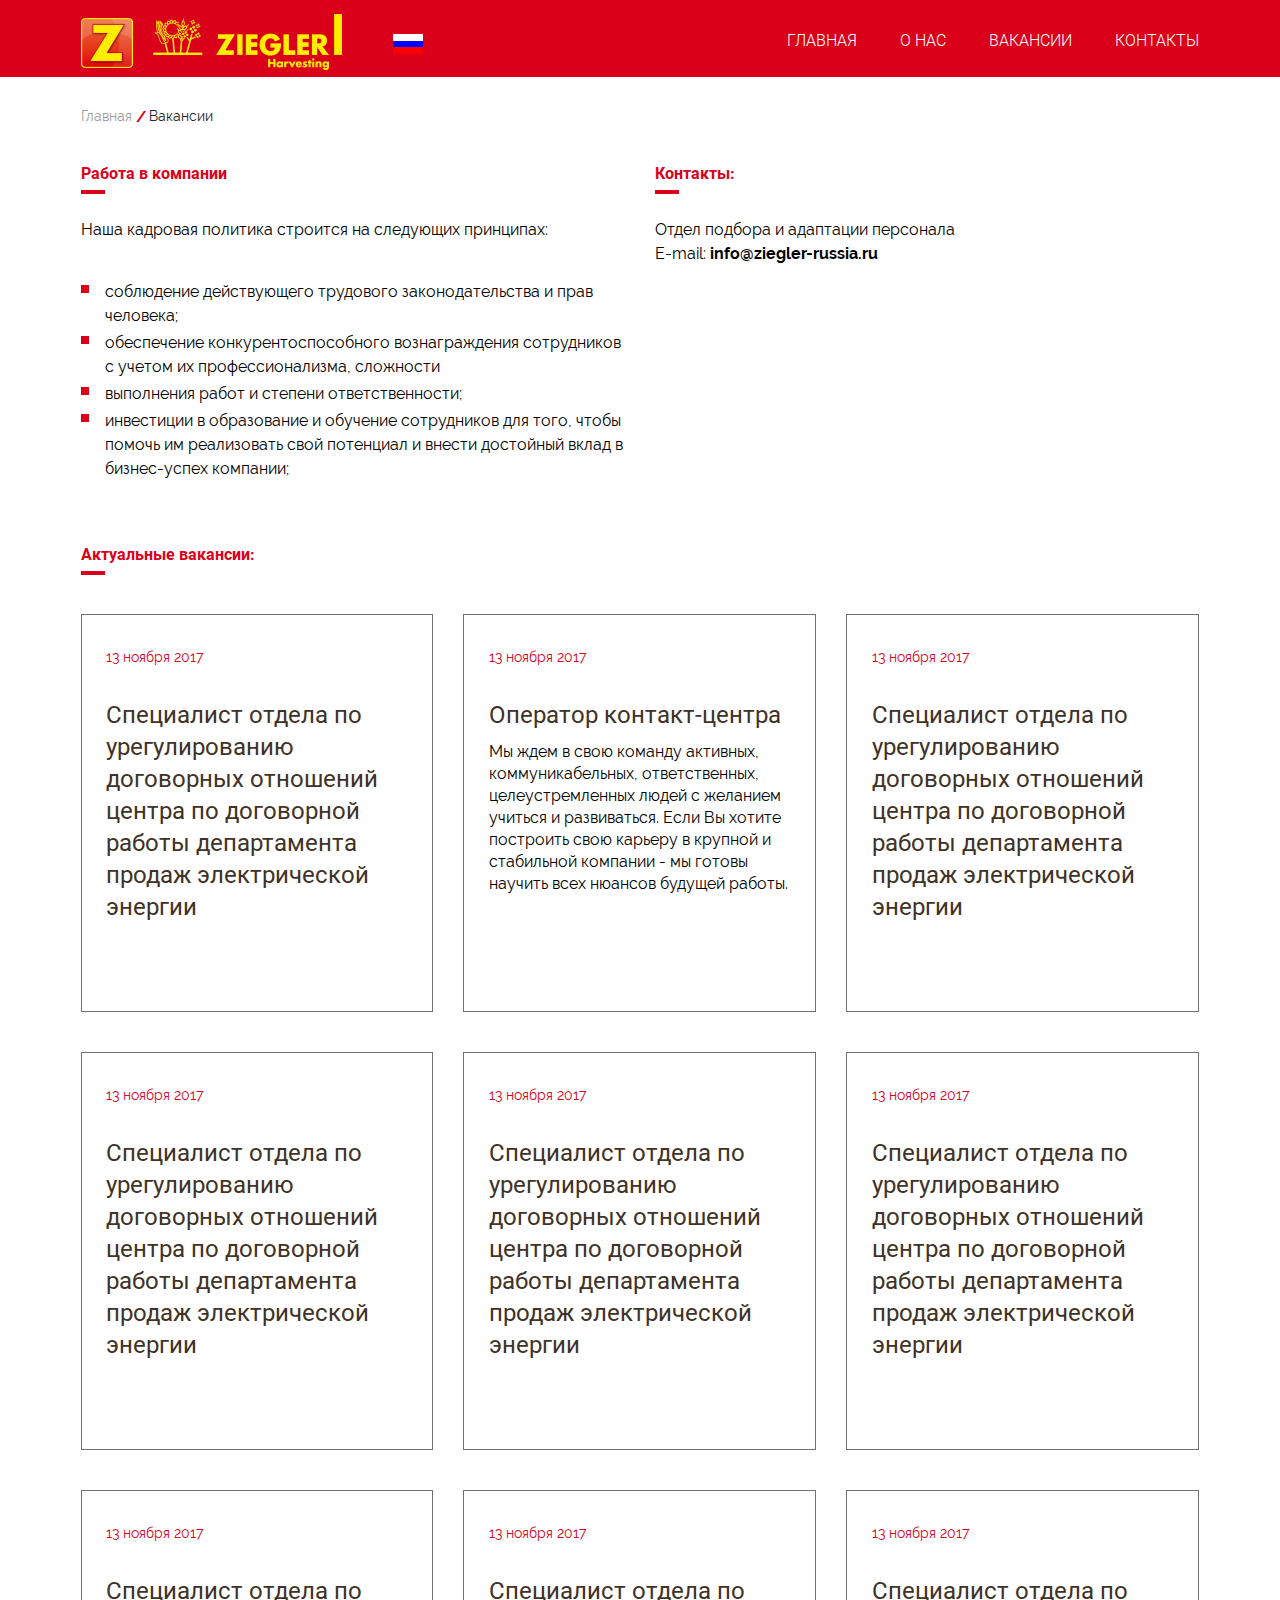
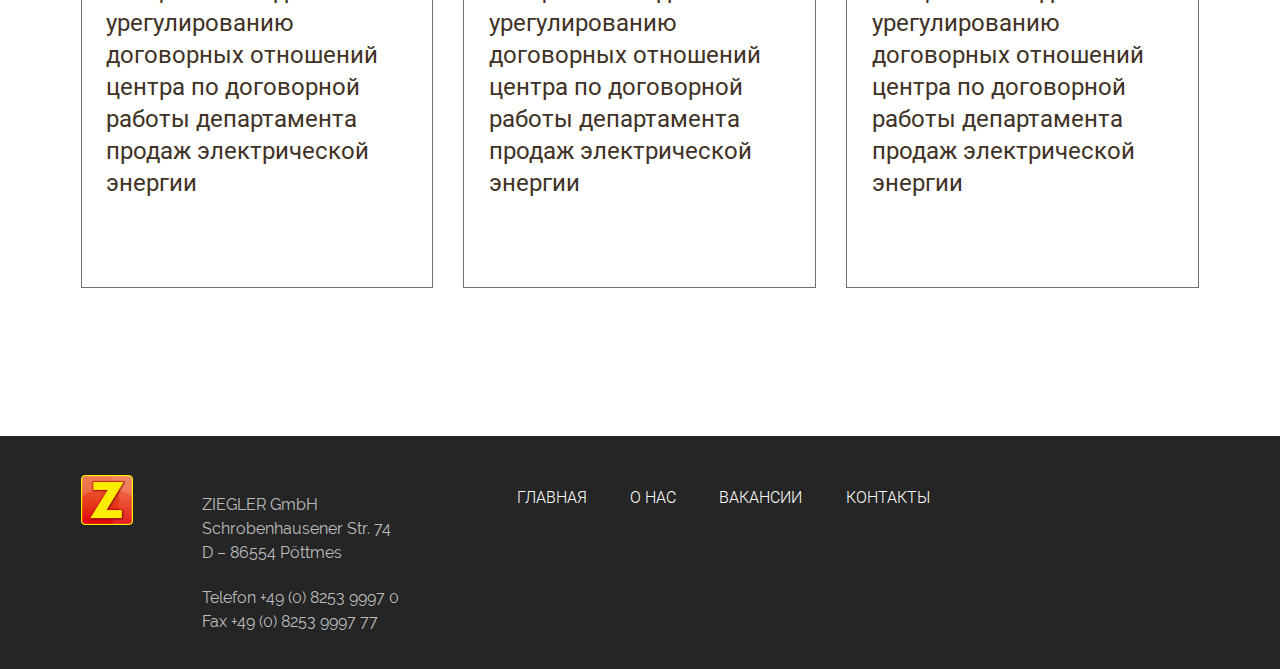
<file: vacancies.html>
<!DOCTYPE html>

<html lang="ru">

<head>

	<meta charset="utf-8">
	<meta http-equiv="X-UA-Compatible" content="IE=edge" >
	<meta name="viewport" content="width=device-width, initial-scale=1.0">
	<meta name="description" content="">
	<link rel="stylesheet" type="text/css" href="style.css">
	<link rel="stylesheet" type="text/css" href="responsive.css">
	<link rel="stylesheet" type="text/css" href="slick/slick.css">
	<link rel="stylesheet" type="text/css" href="vendors/css/jquery.mCustomScrollbar.css">
	<script type="text/javascript" src="vendors/js/jquery.js"></script>
	<script type="text/javascript" src="slick/slick.js"></script>
	<script type="text/javascript" src="vendors/js/jquery.mCustomScrollbar.concat.min.js"></script>
	<script type="text/javascript" src="vendors/js/smoothscroll.js"></script>
	<link rel="icon" type="image/png" href="favicon/favicon.ico" sizes="16x16">
	<script>document.write('<script src="http://' + (location.host || 'localhost').split(':')[0] + ':35729/livereload.js?snipver=1"></' + 'script>')</script>

</head>

<body>

	<div class="wrapper">

	<!-- Header -->
		
	<header>

		<div class="header-site">
			<div class="row clearfix">
				<div class="col col-1 left">
					<a href="#" class="logo_wrapp">
						<img class="logo" src="img/logo.png" alt="" />
						<img class="logo-big" src="img/logo_big.png" alt="" />
					</a>
					<div class="inner-col flags_wrapp">
						<i class="rus-flag"></i>
					</div>
				</div>
				<div class="col col-2 right">
					<div class="main-nav_wrapp">
						<ul class="main-nav">
							<li><a href="#">Главная</a></li>
							<li><a href="#">О нас</a></li>
							<li><a href="#">Вакансии</a></li>
							<li><a href="#">Контакты</a></li>
						</ul>
					</div>
				</div>
			</div>
		</div>
								
	</header>

	<!-- /Header -->

		<!-- Content -->
			<div class="content">

				<!-- Section 1 - Vacansies-->
					<section>
						<div class="row">

							<div class="breadcrums_wrapp">
								<ul class="breadcrums-list">
									<li><a href="#">Главная</a></li>
									<li><a href="#">Вакансии</a></li>				 
								</ul>
							</div>

							<div class="two-cols-templ clearfix">
								<div class="col left">
									<h3 class="red-h">Работа в компании</h3>
									<p>Наша кадровая политика строится на следующих принципах:</p>
									<ol>
										<li>соблюдение действующего трудового законодательства и 
										прав человека;</li>
										<li>обеспечение конкурентоспособного вознаграждения 
										сотрудников с учетом их профессионализма, сложности</li>
										<li>выполнения работ и степени ответственности;</li>
										<li>инвестиции в образование и обучение сотрудников для 
										того, чтобы помочь им реализовать свой потенциал и 
										внести достойный вклад в бизнес-успех компании;</li>
									</ol>
								</div>
								<div class="col right">
									<h3 class="red-h">Контакты:</h3>
									<p>Отдел подбора и адаптации персонала<br />
									E-mail:  <a href="mailto:info@ziegler-russia.ru">info@ziegler-russia.ru</a></p>
								</div>
							</div>

						</div>
					</section>
				<!-- /Section 1 - Vacansies -->

				<!-- Section 1 - Vacansies-->
					<section>
						<div class="row">

							<h3 class="red-h">Актуальные вакансии:</h3>

							<div class="thumbnails_wrapp offset-ziro">
								<div class="thumbnails_3 offset-ziro set_height">

									<div class="thumb-3 thumb">
										<div class="inner">
											<p class="date">13 ноября 2017</p>
											<div class="desc">
												<p>Специалист отдела по урегулированию договорных отношений центра по договорной работы департамента продаж электрической энергии</p>
											</div>
										</div>
									</div>

									<div class="thumb-3 thumb">
										<div class="inner">
											<p class="date">13 ноября 2017</p>
											<div class="desc">
												<p>Оператор контакт-центра</p>
												<p class="small">Мы ждем в свою команду активных, коммуникабельных, ответственных, целеустремленных людей с желанием учиться и развиваться. Если Вы хотите построить свою карьеру в крупной и стабильной компании - мы готовы научить всех нюансов будущей работы.</p>
											</div>
										</div>
									</div>

									<div class="thumb-3 thumb">
										<div class="inner">
											<p class="date">13 ноября 2017</p>
											<div class="desc">
												<p>Специалист отдела по урегулированию договорных отношений центра по договорной работы департамента продаж электрической энергии</p>
											</div>
										</div>
									</div>

									<div class="thumb-3 thumb">
										<div class="inner">
											<p class="date">13 ноября 2017</p>
											<div class="desc">
												<p>Специалист отдела по урегулированию договорных отношений центра по договорной работы департамента продаж электрической энергии</p>
											</div>
										</div>
									</div>

									<div class="thumb-3 thumb">
										<div class="inner">
											<p class="date">13 ноября 2017</p>
											<div class="desc">
												<p>Специалист отдела по урегулированию договорных отношений центра по договорной работы департамента продаж электрической энергии</p>
											</div>
										</div>
									</div>

									<div class="thumb-3 thumb">
										<div class="inner">
											<p class="date">13 ноября 2017</p>
											<div class="desc">
												<p>Специалист отдела по урегулированию договорных отношений центра по договорной работы департамента продаж электрической энергии</p>
											</div>
										</div>
									</div>

									<div class="thumb-3 thumb">
										<div class="inner">
											<p class="date">13 ноября 2017</p>
											<div class="desc">
												<p>Специалист отдела по урегулированию договорных отношений центра по договорной работы департамента продаж электрической энергии</p>
											</div>
										</div>
									</div>

									<div class="thumb-3 thumb">
										<div class="inner">
											<p class="date">13 ноября 2017</p>
											<div class="desc">
												<p>Специалист отдела по урегулированию договорных отношений центра по договорной работы департамента продаж электрической энергии</p>
											</div>
										</div>
									</div>

									<div class="thumb-3 thumb">
										<div class="inner">
											<p class="date">13 ноября 2017</p>
											<div class="desc">
												<p>Специалист отдела по урегулированию договорных отношений центра по договорной работы департамента продаж электрической энергии</p>
											</div>
										</div>
									</div>

								</div>
							</div>

						</div>
					</section>
				<!-- /Section 1 - Vacansies -->

			</div>
		<!-- /Content -->

		<!-- Footer -->

		<footer>

			<div class="footer">
				<div class="row clearfix">
					<div class="col col-1 left">
						<div class="col-1-1">
							<a class="logo_2" href="#">
								<img src="img/logo.png" alt="" />
							</a>
						</div>
						<div class="col-1-2">
							<p>ZIEGLER GmbH</p>
							<p>Schrobenhausener Str. 74</p>
							<p>D – 86554 Pöttmes</p>
							<br />
							<p>Telefon <a href="tel:+490825399970">+49 (0) 8253 9997 0</a></p>
							<p>Fax <a href="tel:+4908253999777">+49 (0) 8253 9997 77</a></p>
						</div>
					</div>
					<div class="col col-2 right">
						<div class="main-nav_wrapp">
							<ul class="main-nav">
								<li><a href="#">Главная</a></li>
								<li><a href="#">О нас</a></li>
								<li><a href="#">Вакансии</a></li>
								<li><a href="#">Контакты</a></li>
							</ul>
						</div>
					</div>
				</div>
			</div>

		</footer>

		<!-- /Footer -->

		<script src="js/scripts.js"></script>
		<script src="js/additional_scripts.js"></script>
	
	</div>

</body>
</html>
</file>
<file: style.css>
@charset "utf-8";

/*------------------*/
/*-- Fonts --*/
/*------------------*/

@font-face {
    font-family: "Roboto";
    src: url("fonts/Roboto-Bold.eot");
    src: url("fonts/Roboto-Bold.eot?#iefix") format("embedded-opentype"),
        url("fonts/Roboto-Bold.woff2") format("woff2"),
        url("fonts/Roboto-Bold.woff") format("woff"),
        url("fonts/Roboto-Bold.ttf") format("truetype"),
        url("fonts/Roboto-Bold.svg#Roboto-Bold") format("svg");
    font-weight: bold;
    font-style: normal;
}

@font-face {
    font-family: "Roboto";
    src: url("fonts/Roboto-Regular.eot");
    src: url("fonts/Roboto-Regular.eot?#iefix") format("embedded-opentype"),
        url("fonts/Roboto-Regular.woff2") format("woff2"),
        url("fonts/Roboto-Regular.woff") format("woff"),
        url("fonts/Roboto-Regular.ttf") format("truetype"),
        url("fonts/Roboto-Regular.svg#Roboto-Regular") format("svg");
    font-weight: normal;
    font-style: normal;
}

@font-face {
    font-family: "Roboto";
    src: url("fonts/Roboto-Medium.eot");
    src: url("fonts/Roboto-Medium.eot?#iefix") format("embedded-opentype"),
        url("fonts/Roboto-Medium.woff2") format("woff2"),
        url("fonts/Roboto-Medium.woff") format("woff"),
        url("fonts/Roboto-Medium.ttf") format("truetype"),
        url("fonts/Roboto-Medium.svg#Roboto-Medium") format("svg");
    font-weight: 500;
    font-style: normal;
}

@font-face {
    font-family: "Roboto";
    src: url("fonts/Roboto-Light.eot");
    src: url("fonts/Roboto-Light.eot?#iefix") format("embedded-opentype"),
        url("fonts/Roboto-Light.woff2") format("woff2"),
        url("fonts/Roboto-Light.woff") format("woff"),
        url("fonts/Roboto-Light.ttf") format("truetype"),
        url("fonts/Roboto-Light.svg#Roboto-Light") format("svg");
    font-weight: 300;
    font-style: normal;
}

@font-face {
    font-family: "Raleway";
    src: url("fonts/Raleway-Regular.eot");
    src: url("fonts/Raleway-Regular.eot?#iefix") format("embedded-opentype"),
        url("fonts/Raleway-Regular.woff2") format("woff2"),
        url("fonts/Raleway-Regular.woff") format("woff"),
        url("fonts/Raleway-Regular.ttf") format("truetype"),
        url("fonts/Raleway-Regular.svg#fonts/Raleway-Regular") format("svg");
    font-weight: normal;
    font-style: normal;
}

@font-face {
    font-family: "Raleway";
    src: url("fonts/Raleway-Bold.eot");
    src: url("fonts/Raleway-Bold.eot?#iefix") format("embedded-opentype"),
        url("fonts/Raleway-Bold.woff2") format("woff2"),
        url("fonts/Raleway-Bold.woff") format("woff"),
        url("fonts/Raleway-Bold.ttf") format("truetype"),
        url("fonts/Raleway-Bold.svg#fonts/Raleway-Bold") format("svg");
    font-weight: bold;
    font-style: normal;
}

/*-------------------------------------------*/
/* BASIC SETUP */
/*-------------------------------------------*/

* {
    margin: 0;
    padding: 0;
    -webkit-box-sizing: border-box;
    -moz-box-sizing: border-box;
    box-sizing: border-box;
}

html {
    color: #000000;
    font-size: 13px;
    line-height: 21px;
}

html,
body {
    min-height: 100%;
    min-width: 100%;
}

body {
    background: #ffffff;
}

.wrapper {
    width: 100%;
    position: relative;
    min-height: 100vh;
    display: -webkit-box;
    display: -moz-box;
    display: -ms-flexbox;
    display: -webkit-flex;
    display: flex;
    flex-direction: column;
    -webkit-flex-direction: column;
    -ms-flex-direction: column;
    justify-content: flex-start;
    -webkit-justify-content: flex-start;
    -ms-flex-pack: start;
}

header {
    order: 1;
    -webkit-order: 1;
}

.content {
    order: 2;
    -webkit-order: 2;
    flex-grow: 1;
    -webkit-flex-grow: 1;
}

footer {
    order: 3;
    -webkit-order: 3;
    position: relative;
    z-index: 5;
}

.clearfix:after {
    content: ""; 
    display: block; 
    height: 0; 
    clear: both; 
    visibility: hidden;
}

.clearfix {display: inline-block;}

* html .clearfix {height: 1%;}
.clearfix {display: block;}

* html .clearfix             { zoom: 1; }
*:first-child+html .clearfix { zoom: 1; }



::-webkit-input-placeholder {color:#555555;}
::-moz-placeholder          {color:#555555;}
:-moz-placeholder           {color:#555555;}
:-ms-input-placeholder      {color:#555555;}

input,
textarea,
button,
select,
a,
img {
    outline: none;
}

select {
    -webkit-appearance: none;
    appearance: none;
    -moz-appearance;
    text-indent: 0.01px;
    text-overflow: "";
}

*::-ms-expand { display: none; }

input::-webkit-outer-spin-button,
input::-webkit-inner-spin-button {
    -webkit-appearance: none;
}

input[type="number"] {
    -moz-appearance: textfield;
}

input {
    -webkit-appearance: none;
    -moz-appearance
}

button {
    -webkit-appearance: none;
    -moz-appearance
}

textarea {
    resize: none;
    overflow: auto;
    -webkit-appearance: none;
    -moz-appearance;
}

input::-webkit-input-placeholder       {opacity: 1; transition: opacity .3s ease;}
input::-moz-placeholder                {opacity: 1; transition: opacity .3s ease;}
input:-moz-placeholder                 {opacity: 1; transition: opacity .3s ease;}
input:-ms-input-placeholder            {opacity: 1; transition: opacity .3s ease;}
input:focus::-webkit-input-placeholder {opacity: 0; transition: opacity .3s ease;}
input:focus::-moz-placeholder          {opacity: 0; transition: opacity .3s ease;}
input:focus:-moz-placeholder           {opacity: 0; transition: opacity .3s ease;}
input:focus:-ms-input-placeholder      {opacity: 0; transition: opacity .3s ease;}

textarea::-webkit-input-placeholder       {opacity: 1; transition: opacity .3s ease;}
textarea::-moz-placeholder                {opacity: 1; transition: opacity .3s ease;}
textarea:-moz-placeholder                 {opacity: 1; transition: opacity .3s ease;}
textarea:-ms-input-placeholder            {opacity: 1; transition: opacity .3s ease;}
textarea:focus::-webkit-input-placeholder {opacity: 0; transition: opacity .3s ease;}
textarea:focus::-moz-placeholder          {opacity: 0; transition: opacity .3s ease;}
textarea:focus:-moz-placeholder           {opacity: 0; transition: opacity .3s ease;}
textarea:focus:-ms-input-placeholder      {opacity: 0; transition: opacity .3s ease;}

/*-------------------------------------------*/
/* ----- DEFAULT STYLES ------ */
/*-------------------------------------------*/

section {
    position: relative;
    /*padding: 20px 0;*/
}

h1 {
    font-family: "Roboto", "Arial", "Verdana", sans-serif;
    font-size: 56px;
    line-height: 74px;
    font-weight: 500;
    color: #403226;
}

h2 {
    font-family: "Roboto", "Arial", "Verdana", sans-serif;
    font-size: 40px;
    line-height: 53px;
    font-weight: 500;
    color: #403226;
}

h3 {
    font-family: "Roboto", "Arial", "Verdana", sans-serif;
    font-size: 32px;
    line-height: 43px;
    font-weight: normal;
    color: #403226;
}

h4 {
    font-family: "Roboto", "Arial", "Verdana", sans-serif;
    font-size: 24px;
    line-height: 32px;
    font-weight: normal;
    color: #403226;
}

h5 {
    font-family: "Roboto", "Arial", "Verdana", sans-serif;
    font-size: 16px;
    line-height: 21px;
    font-weight: normal;
    color: #403226;
}

h6 {
    font-family: "Raleway", "Arial", "Verdana", sans-serif;
    font-size: 14px;
    line-height: 19px;
    font-weight: normal;
    color: #403226;
}

p {
    font-family: "Raleway", "Arial", "Verdana", sans-serif;
    font-size: 16px;
    line-height: 24px;
    font-weight: normal;
    color: #000000;
}

li {
    list-style: none;
    font-family: "Raleway", "Arial", "Verdana", sans-serif;
    font-size: 16px;
    line-height: 24px;
    font-weight: normal;
    color: #000000;
}

ol {
    margin: 22px 0 27px 0;
}

ol li {
    position: relative;
    padding: 2px 0 1px 24px;
}

ol li:before {
    display: block;
    content: "";
    width: 8px;
    height: 8px;
    background: #DA001A;
    position: absolute;
    top: 7px;
    left: 0;
}

a {
    text-decoration: none;
    font-family: "Raleway", "Arial", "Verdana", sans-serif;
    font-size: 16px;
    line-height: 24px;
    font-weight: normal;
    color: #000000;
    -webkit-transition-property: color;
    -webkit-transition-duration: .3s;
    -webkit-transition-timing-function: ease;

    -moz-transition-property: color;
    -moz-transition-duration: .3s;
    -moz-transition-timing-function: ease;

    -ms-transition-property: color;
    -ms-transition-duration: .3s;
    -ms-transition-timing-function: ease;

    -o-transition-property: color;
    -o-transition-duration: .3s;
    -o-transition-timing-function: ease;

    transition-property: color;
    transition-duration: .3s;
    transition-timing-function: ease;
}

button {
    -webkit-transition-property: all;
    -webkit-transition-duration: .3s;
    -webkit-transition-timing-function: ease;

    -moz-transition-property: all;
    -moz-transition-duration: .3s;
    -moz-transition-timing-function: ease;

    -ms-transition-property: all;
    -ms-transition-duration: .3s;
    -ms-transition-timing-function: ease;

    -o-transition-property: all;
    -o-transition-duration: .3s;
    -o-transition-timing-function: ease;

    transition-property: all;
    transition-duration: .3s;
    transition-timing-function: ease;
}

p a:link,
p a:visited {
    color: #000000;
}

p a:active,
p a.active {
    color: #DA001A;
}

p a:hover {
    color: #DA001A;
}

img {
    outline: none;
    border: 1px solid transparent;
    border: none;
}

button:hover,
button:active,
a:hover,
a:active {
    -webkit-tap-highlight-color: rgba(0,0,0,0); 
    -webkit-tap-highlight-color: transparent;
}

input {

}

input:focus {

}

textarea {

}

textarea:focus {

}

/*-- Slick --*/

.slick-arrow {
    display: block;
    width: 40px;
    height: 40px;
    cursor: pointer;
    position: relative;
    border: 1px solid #707070;
    background: rgba(218, 0, 26, 0);
}

.slick-arrow:link,
.slick-arrow:visited {
    background: rgba(218, 0, 26, 0);
    border: 1px solid #707070;
}

.slick-arrow:active,
.slick-arrow.active {
    background: rgba(218, 0, 26, 1);
    border: 1px solid #DA001A;
}

.slick-arrow:hover {
    background: rgba(218, 0, 26, 1);
    border: 1px solid #DA001A;
}

.slick-arrow:before {
    display: block;
    content: "";
    width: 16px;
    height: 16px;
    margin: auto;
    position: absolute;
    top: 0;
    left: 0;
    right: 0;
    bottom: 0;
    z-index: 2;
    opacity: .5;
    background-image: url(img/grey_arrow.png);
    background-size: 100%;
    background-position: center;
    background-repeat: no-repeat;
    -webkit-transition-property: all;
    -webkit-transition-duration: .3s;
    -webkit-transition-timing-function: ease;

    -moz-transition-property: all;
    -moz-transition-duration: .3s;
    -moz-transition-timing-function: ease;

    -ms-transition-property: all;
    -ms-transition-duration: .3s;
    -ms-transition-timing-function: ease;

    -o-transition-property: all;
    -o-transition-duration: .3s;
    -o-transition-timing-function: ease;

    transition-property: all;
    transition-duration: .3s;
    transition-timing-function: ease;
}

.slick-next:before {
    -webkit-transform: rotate(180deg);
    -moz-transform: rotate(180deg);
    transform: rotate(180deg);
}

.slick-arrow:after {
    display: block;
    content: "";
    width: 16px;
    height: 16px;
    margin: auto;
    position: absolute;
    top: 0;
    left: 0;
    right: 0;
    bottom: 0;
    opacity: 0;
    background-image: url(img/white_arrow_2.png);
    background-size: 100%;
    background-position: center;
    background-repeat: no-repeat;
    -webkit-transition-property: all;
    -webkit-transition-duration: .3s;
    -webkit-transition-timing-function: ease;

    -moz-transition-property: all;
    -moz-transition-duration: .3s;
    -moz-transition-timing-function: ease;

    -ms-transition-property: all;
    -ms-transition-duration: .3s;
    -ms-transition-timing-function: ease;

    -o-transition-property: all;
    -o-transition-duration: .3s;
    -o-transition-timing-function: ease;

    transition-property: all;
    transition-duration: .3s;
    transition-timing-function: ease;
}

.slick-next:after {
    -webkit-transform: rotate(180deg);
    -moz-transform: rotate(180deg);
    transform: rotate(180deg);
}

.slick-arrow:link:before,
.slick-arrow:visited:before {
    z-index: 2;
    opacity: 1;
}

.slick-arrow:active:before,
.slick-arrow.active:before {
    z-index: 1;
    opacity: 0;
}

.slick-arrow:hover:before {
    z-index: 1;
    opacity: 0;
}

.slick-arrow:link:after,
.slick-arrow:visited:after {
    z-index: 1;
    opacity: 0;
}

.slick-arrow:active:after,
.slick-arrow.active:after {
    z-index: 2;
    opacity: 1;
}

.slick-arrow:hover:after {
    z-index: 2;
    opacity: 1;
}

.slick-dots {

}

.slick-dots li {
    display: inline-block;
    vertical-align: top;
    margin: 4px 11px;
    cursor: pointer;
    width: 16px;
    height: 16px;
    position: relative;
    background: #FFED00;
    -webkit-border-radius: 50%;
    -moz-border-radius: 50%;
    border-radius: 50%;
    -webkit-transition-property: all;
    -webkit-transition-duration: .3s;
    -webkit-transition-timing-function: ease;

    -moz-transition-property: all;
    -moz-transition-duration: .3s;
    -moz-transition-timing-function: ease;

    -ms-transition-property: all;
    -ms-transition-duration: .3s;
    -ms-transition-timing-function: ease;

    -o-transition-property: all;
    -o-transition-duration: .3s;
    -o-transition-timing-function: ease;

    transition-property: all;
    transition-duration: .3s;
    transition-timing-function: ease;
}

.slick-dots li:link,
.slick-dots li:visited {
    background: #FFED00;
}

.slick-dots li.slick-active {
    background: #DA001A;
}

.slick-dots li:hover {
    background: #DA001A;
}

.slick-dots li button {
    width: 16px;
    height: 16px;
    cursor: pointer;
    font-size: 0;
    line-height: 0;
    background: transparent;
    position: absolute;
    top: 0;
    left: 0;
    border: 1px solid transparent;
    -webkit-border-radius: 50%;
    -moz-border-radius: 50%;
    border-radius: 50%;
}

/*-- /Slick --*/

/*-- Breadcrumbs --*/

.breadcrums_wrapp {
    margin: 27px 0 10px 0;
}

.breadcrums-list {

}

.breadcrums-list li {
    display: inline-block;
    vertical-align: top;
}

.breadcrums-list li:after {
    display: inline-block;
    vertical-align: top;
    content: "\2f";
    margin: 5px 0 0 4px;
    font-size: 15px;
    line-height: 16px;
    font-weight: bold;
    color: #DA001A;
}

.breadcrums-list li:last-child:after {
    display: none;
}

.breadcrums-list li a {
    font-size: 14px;
    line-height: 14px;
    color: #9F9D9B;
}

.breadcrums-list li a:link,
.breadcrums-list li a:visited {
    color: #9F9D9B;
}

.breadcrums-list li a:active,
.breadcrums-list li a.active {
    color: #DA001A;
}

.breadcrums-list li a:hover {
    color: #DA001A;
}

.breadcrums-list li:last-child a {
    color: #252525;
    pointer-events: none;
}

/*-- /Breadcrumbs --*/

/*-------------------------------------------*/
/* ----- REUSABLE COMPONENTS ------ */
/*-------------------------------------------*/

.row {
    padding: 0;
    max-width: 1170px;
    margin: 0 auto;
}

.offset-ziro {
    font-size: 0;
    line-height: 0;
}

.left {
    float: left;
}

.right {
    float: right;
}

.align-center {
    text-align: center;
}

.align-right {
    text-align: right;
}

.align-left {
    text-align: left;
}

/*-- Icons --*/

.rus-flag {
    display: inline-block;
    vertical-align: top;
    width: 32px;
    height: 32px;
    background-image: url(img/rus_flag.png);
    background-position: center;
    background-size: 100%;
    background-repeat: no-repeat;
}

.red-arrow {
    display: inline-block;
    vertical-align: top;
    width: 22px;
    height: 22px;
    background-image: url(img/red_arrow_right.png);
    background-position: center;
    background-size: 100%;
    background-repeat: no-repeat;
}

.red-arrow-2 {
    display: inline-block;
    vertical-align: top;
    width: 16px;
    height: 16px;
    background-image: url(img/red_arrow_2.png);
    background-position: center;
    background-size: 100%;
    background-repeat: no-repeat;
}

.white-arrow {
    display: inline-block;
    vertical-align: top;
    width: 22px;
    height: 22px;
    background-image: url(img/white_arrow_right.png);
    background-position: center;
    background-size: 100%;
    background-repeat: no-repeat;
}

.grey-arrow {
    display: inline-block;
    vertical-align: top;
    width: 16px;
    height: 16px;
    background-image: url(img/grey_arrow.png);
    background-size: 100%;
    background-position: center;
    background-repeat: no-repeat;
}

.white-arrow-2 {
    display: inline-block;
    vertical-align: top;
    width: 16px;
    height: 16px;
    background-image: url(img/white_arrow_2.png);
    background-size: 100%;
    background-position: center;
    background-repeat: no-repeat;
}

.download {
    display: inline-block;
    vertical-align: top;
    width: 13px;
    height: 16px;
    background-image: url(img/download.png);
    background-repeat: no-repeat;
    background-size: 100%;
    background-position: center;
}

/*-- /Icons --*/

/*-- Buttons --*/

.transparent-pill-red {
    display: inline-block;
    vertical-align: top;
    min-width: 240px;
    text-align: center;
    border: 1px solid #DA001A;
    margin: 20px 0;
    padding: 17px 1%;
    background: rgba(218, 0, 26, 0);
    font-family: "Roboto", "Arial", "Verdana", sans-serif;
    font-size: 20px;
    line-height: 28px;
    font-weight: normal;
    color: #DA001A;
    -webkit-transition-property: all;
    -webkit-transition-duration: .3s;
    -webkit-transition-timing-function: ease;

    -moz-transition-property: all;
    -moz-transition-duration: .3s;
    -moz-transition-timing-function: ease;

    -ms-transition-property: all;
    -ms-transition-duration: .3s;
    -ms-transition-timing-function: ease;

    -o-transition-property: all;
    -o-transition-duration: .3s;
    -o-transition-timing-function: ease;

    transition-property: all;
    transition-duration: .3s;
    transition-timing-function: ease;
}

.transparent-pill-red:link,
.transparent-pill-red:visited {
    background: rgba(218, 0, 26, 0);
    color: #DA001A;
}

.transparent-pill-red:active,
.transparent-pill-red.active {
    background: rgba(218, 0, 26, 1);
    color: #ffffff;
}

.transparent-pill-red:hover {
    background: rgba(218, 0, 26, 1);
    color: #ffffff;
}

.transparent-pill-red i {
    margin-left: 10%;
    position: relative;
    top: 5px;
    display: inline-block;
}

.transparent-pill-red i.hover_vs {
    display: none;
}

.transparent-pill-red:link i,
.transparent-pill-red:visited i {
    display: inline-block;
}

.transparent-pill-red:active i,
.transparent-pill-red.active i {
    display: none;
}

.transparent-pill-red:hover i {
    display: none;
}

.transparent-pill-red:link i.hover_vs,
.transparent-pill-red:visited i.hover_vs {
    display: none;
}

.transparent-pill-red:active i.hover_vs,
.transparent-pill-red.active i.hover_vs {
    display: inline-block;
}

.transparent-pill-red:hover i.hover_vs {
    display: inline-block;
}

.whitetr-pill {
    display: inline-block;
    vertical-align: top;
    min-width: 180px;
    text-align: center;
    border: 1px solid #ffffff;
    margin: 20px 0;
    padding: 10px 1%;
    background: rgba(255, 255, 255, 0);
    font-family: "Roboto", "Arial", "Verdana", sans-serif;
    font-size: 16px;
    line-height: 26px;
    font-weight: normal;
    color: #ffffff;
    -webkit-transition-property: all;
    -webkit-transition-duration: .3s;
    -webkit-transition-timing-function: ease;

    -moz-transition-property: all;
    -moz-transition-duration: .3s;
    -moz-transition-timing-function: ease;

    -ms-transition-property: all;
    -ms-transition-duration: .3s;
    -ms-transition-timing-function: ease;

    -o-transition-property: all;
    -o-transition-duration: .3s;
    -o-transition-timing-function: ease;

    transition-property: all;
    transition-duration: .3s;
    transition-timing-function: ease;
}

.whitetr-pill:link,
.whitetr-pill:visited {
    background: rgba(255, 255, 255, 0);
    color: #ffffff;
}

.whitetr-pill:active,
.whitetr-pill.active {
    background: rgba(255, 255, 255, 1);
    color: #DA001A;
}

.whitetr-pill:hover {
    background: rgba(255, 255, 255, 1);
    color: #DA001A;
}

.whitetr-pill i {
    margin-left: 10%;
    position: relative;
    top: 5px;
    display: inline-block;
}

.whitetr-pill .white-arrow-2 {
    -webkit-transform: rotate(180deg);
    -moz-transform: rotate(180deg);
    transform: rotate(180deg);
}

.whitetr-pill i.hover_vs {
    display: none;
}

.whitetr-pill:link i,
.whitetr-pill:visited i {
    display: inline-block;
}

.whitetr-pill:active i,
.whitetr-pill.active i {
    display: none;
}

.whitetr-pill:hover i {
    display: none;
}

.whitetr-pill:link i.hover_vs,
.whitetr-pill:visited i.hover_vs {
    display: none;
}

.whitetr-pill:active i.hover_vs,
.whitetr-pill.active i.hover_vs {
    display: inline-block;
}

.whitetr-pill:hover i.hover_vs {
    display: inline-block;
}

.greytr-pill {
    display: inline-block;
    vertical-align: top;
    min-width: 180px;
    text-align: center;
    border: 1px solid #252525;
    margin: 20px 0;
    padding: 10px 1%;
    background: rgba(218, 0, 26, 0);
    font-family: "Roboto", "Arial", "Verdana", sans-serif;
    font-size: 16px;
    line-height: 26px;
    font-weight: normal;
    color: #252525;
    -webkit-transition-property: all;
    -webkit-transition-duration: .3s;
    -webkit-transition-timing-function: ease;

    -moz-transition-property: all;
    -moz-transition-duration: .3s;
    -moz-transition-timing-function: ease;

    -ms-transition-property: all;
    -ms-transition-duration: .3s;
    -ms-transition-timing-function: ease;

    -o-transition-property: all;
    -o-transition-duration: .3s;
    -o-transition-timing-function: ease;

    transition-property: all;
    transition-duration: .3s;
    transition-timing-function: ease;
}

.greytr-pill:link,
.greytr-pill:visited {
    border: 1px solid #252525;
    background: rgba(218, 0, 26, 0);
    color: #252525;
}

.greytr-pill:active,
.greytr-pill.active {
    border: 1px solid #DA001A;
    background: rgba(218, 0, 26, 1);
    color: #ffffff;
}

.greytr-pill:hover {
    border: 1px solid #DA001A;
    background: rgba(218, 0, 26, 1);
    color: #ffffff;
}

.greytr-pill i {
    margin-left: 10%;
    position: relative;
    top: 5px;
    display: inline-block;
}

.greytr-pill .grey-arrow,
.greytr-pill .white-arrow-2 {
    -webkit-transform: rotate(180deg);
    -moz-transform: rotate(180deg);
    transform: rotate(180deg);
}

.greytr-pill i.hover_vs {
    display: none;
}

.greytr-pill:link i,
.greytr-pill:visited i {
    display: inline-block;
}

.greytr-pill:active i,
.greytr-pill.active i {
    display: none;
}

.greytr-pill:hover i {
    display: none;
}

.greytr-pill:link i.hover_vs,
.greytr-pill:visited i.hover_vs {
    display: none;
}

.greytr-pill:active i.hover_vs,
.greytr-pill.active i.hover_vs {
    display: inline-block;
}

.greytr-pill:hover i.hover_vs {
    display: inline-block;
}

/*-- /Buttons --*/

/*-------------------------------------------*/
/* ----- HEADER ------ */
/*-------------------------------------------*/

.header-site {
    width: 100%;
    background: #DA001A;
    position: fixed;
    top: 0;
    left: 0;
    z-index: 10;
}

.header-site .row {

}

.header-site .col {
    padding: 14px 2% 6px 2%;
}

.header-site .col-1 {
    width: 47%;
    padding-left: 0;
}

.header-site .col-2 {
    width: 53%;
    text-align: right;
    padding-right: 0;
}

.header-site .inner-col {
    display: inline-block;
    vertical-align: top;
}

.flags_wrapp {
    margin: 0 2%;
    padding-top: 9px;
}

.logo_wrapp {
    display: inline-block;
    vertical-align: top;
    width: 100%;
    max-width: 305px;
    margin-right: 5%;
}

.logo {
    display: inline-block;
    vertical-align: top;
    margin-top: 4px;
    margin-right: 46px;
}

.logo-big {
    display: inline-block;
    vertical-align: top;
}

.flags_wrapp i {
    margin: 5px;
}

.main-nav_wrapp {
    margin: 10px 0;
    overflow: hidden;
}

.main-nav {
    margin: 0 -20px;
}

.main-nav li {
    display: inline-block;
    vertical-align: top;
    padding: 5px 20px;
}

.main-nav li a {
    text-transform: uppercase;
    font-family: "Roboto", "Arial", "Verdana", sans-serif;
    font-size: 16px;
    line-height: 16px;
    font-weight: 300;
    color: #FFFFFF;
}

.main-nav li a:link,
.main-nav li a:visited {
    color: #FFFFFF;
}

.main-nav li a:active,
.main-nav li a.active {
    color: #FFED00;
}

.main-nav li a:hover {
    color: #FFED00;
}

/* ----- Responsive Menu Button ------ */

.respmenubtn {
    /*display: inline-block;*/
    display: none;
    vertical-align: middle;
    width: 45px;
    height: 37px;
    background: transparent;
    cursor: pointer;
    z-index: 11;
    position: relative;
    top: 6px;
    border: 1px solid transparent;
}

.respmenubtn span {
    display: block;
    width: 27px;
    height: 2px;
    background: #ffffff;
    margin: 0 auto 7px auto;

    -webkit-transition-property: transform, border, background;
    -webkit-transition-duration: .3s;
    -webkit-transition-timing-function: ease;

    -moz-transition-property: transform, border, background;
    -moz-transition-duration: .3s;
    -moz-transition-timing-function: ease;

    -ms-transition-property: transform, border, background;
    -ms-transition-duration: .3s;
    -ms-transition-timing-function: ease;

    -o-transition-property: transform, border, background;
    -o-transition-duration: .3s;
    -o-transition-timing-function: ease;

    transition-property: transform, border, background;
    transition-duration: .3s;
    transition-timing-function: ease;
}

.respmenubtn span:last-child {
    margin: 0 auto;
}

.respmenubtn:active {
    -webkit-tap-highlight-color: rgba(0,0,0,0); 
    -webkit-tap-highlight-color: transparent;
}

.respmenubtn:hover span {
    background: #FFED00;
}

.respmenubtn.active span {
    position: relative;
    width: 35px;
    top: 2px;
    left: 0;
    background: #FFED00;
}

.respmenubtn.active span:last-child {
    display: none;
}

.respmenubtn.active span:first-child {
    -webkit-transform: rotate(45deg);
    -moz-transform: rotate(45deg);
    -o-transform: rotate(45deg);
    transform: rotate(45deg);
    margin: 3px 0 0 0;
    position: relative;
    top: 4px;
    left: 5px;
}

.respmenubtn.active span:nth-child(2) {
    -webkit-transform: rotate(-45deg);
    -moz-transform: rotate(-45deg);
    -o-transform: rotate(-45deg);
    transform: rotate(-45deg);
}

/* ----- / Responsive Menu Button ------ */

.top_btn {
    display: block;
    width: 60px;
    height: 60px;
    cursor: pointer;
    overflow: hidden;
    position: fixed;
    bottom: 15px;
    right: 2%;
    z-index: 11;
    border: 1px solid transparent;
    background: rgba(218, 0, 26, .7);
    text-align: center;
    font-family: "Roboto", "Arial", "Verdana", sans-serif;
    font-size: 50px;
    line-height: 60px;
    font-weight: normal;
    color: #ffffff;
    transform: rotate(-90deg);
}

.top_btn:link,
.top_btn:visited {
    background: rgba(218, 0, 26, .7);
}

.top_btn:active,
.top_btn.active {
    background: rgba(218, 0, 26, 1);
}

.top_btn:hover {
    background: rgba(218, 0, 26, 1);
}

.top_btn:before {
    content: "\27A2";
    position: relative;
    top: -1px;
}

/*-------------------------------------------*/
/* ----- CONTENT ------ */
/*-------------------------------------------*/

/*-- Section 1 --*/

.section-slider + section{
    position: relative;
    z-index: 2;
    overflow: hidden;
}

.promo-slider_wrapp {
    position: relative;
    overflow: hidden;
}

.append-arrows_promo-slider {
    width: 100%;
    position: absolute;
    height: 1px;
}

.append-arrows_promo-slider .row {
    position: relative;
}

.append-arrows_promo-slider .slick-arrow {
    position: absolute;
    top: 231px;
    z-index: 2;
    cursor: pointer;
}

.append-arrows_promo-slider .slick-prev {
    left: 0;
}

.append-arrows_promo-slider .slick-next {
    right: 0;
}

.artilce_1 {
    background: #ffffff;    
    height: 500px;
    overflow: hidden;
}

.artilce_1 .row {
    font-size: 0;
    line-height: 0;
    height: 500px;
    position: relative;
    z-index: 2;
}

.artilce_1 .row:before {
    display: block;
    content: "";
    width: 258px;
    height: 100%;
    position: absolute;
    top: 0;
    left: 58%;
    background: #DA001A;
    -webkit-transform: skew(-20deg);
    -moz-transform: skew(-20deg);
    -o-transform: skew(-20deg);
}

.artilce_1 .col-1 {
    display: inline-block;
    vertical-align: middle;
    width: 50%;
    padding-left: 9%;
}

.artilce_1 .col-1 .inner {
    display: block;
    max-width: 500px;
    margin-top: 38px;
    position: relative;
    right: -5%;
}

.artilce_1 .col-2 {
    display: inline-block;
    vertical-align: middle;
    width: 50%;
    position: relative;
}

.artilce_1 .col-2 .inner {
    position: relative;
    z-index: 2;
}

.artilce_1 .col-2 .inner img {
    display: block;
    width: auto;
    height: auto;
    max-width: 100%;
    max-height: 100%;
    position: relative;
    left: -4%;
}

.artilce_1 h2 {
    font-size: 48px;
    line-height: 64px;
    font-weight: 300;
}

h2.red {
    color: #DA001A;
}

.artilce_1 h2.red {
    font-weight: bold;
}

.artilce_1 .transparent-pill-red {
    margin: 42px 0;
}

.append-dots_promo-slider {
    width: 100%;
    position: absolute;
    bottom: 30px;
    left: 0;
}

.append-dots_promo-slider .inner {
    width: 50%;
    padding-left: 9%;
}

.promo_sl_dots {
    overflow: hidden;
    position: relative;
    right: -5%;
}

.promo_sl_dots .slick-dots {
    margin-left: -11px;
}

/*-- /Section 1 --*/

/*-- Section 2 --*/

.article_2 {
    position: relative;
}

.article_2:before {
    display: block;
    content: "";
    width: 50%;
    height: 100%;
    background: #DA001A;
    position: absolute;
    top: 0;
    left: 0;
}

.article_2:after {
    display: block;
    content: "";
    width: 50%;
    height: 100%;
    background: #252525;
    position: absolute;
    top: 0;
    left: unset;
    right: 0;
}

.article_2.light:before {
    background: #FFED00;
}

.article_2.light:after {
    background: #FFFDFB;
}

.article_2:nth-child(even):before {
    left: unset;
    right: 0;
}

.article_2:nth-child(even):after {
    right: unset;
    left: 0;
}

.article_2 .row {
    position: relative;
    z-index: 2;
    display: -webkit-flex;
    display: -ms-flexbox;
    display: flex;

    -webkit-flex-wrap: wrap;
    -ms-flex-wrap: wrap;
    flex-wrap: wrap;
}

.article_2 .row:before {
    display: block;
    content: "";
    width: 110px;
    height: 1px;
    background: #FFFFFF;
    position: absolute;
    top: 143px;
    left: 50%;
    margin: 0 0 0 -55px;
}

.article_2.light .row:before {
    background: #252525;
}

.article_2 .col {
    width: 50%;
    position: relative;
    display: -webkit-flex;
    display: -ms-flexbox;
    display: flex;
}

.article_2:nth-child(even) .col:nth-child(odd) {
    order: 2;
}

.article_2:nth-child(even) .col:nth-child(even) {
    order: 1;
}

.article_2 .col-1 {
    padding: 15px 0 48px 0;
}

.article_2 .col-2 {
    padding: 109px 3% 0 5.5%;
}

.article_2 .col-2 .inner {
    position: relative;
    padding: 0 0 160px 0;
}

.article_2 h2 {
    display: inline-block;
    vertical-align: top;
    position: absolute;
    top: 100px;
    right: 10%;
    z-index: 2;
    font-family: "Roboto", "Arial", "Verdana", sans-serif;
    font-size: 32px;
    line-height: 43px;
    font-weight: 300;
    color: #FFFDFB;
}

.article_2.light h2 {
    color: #252525;
}

.article_2 .col-1 img {
    display: block;
    width: auto;
    height: auto;
    max-width: 100%;
    max-height: 100%;
    position: relative;
}

.article_2 h3 {
    padding: 20px 0 24px 0;
    font-size: 24px;
    line-height: 32px;
    font-weight: bold;
    color: #FFFFFF;
}

.article_2.light h3 {
    color: #252525;
}

.article_2 p {
    padding: 25px 0;
    font-size: 16px;
    line-height: 24px;
    font-weight: normal;
    color: #F2F1F0;
}

.article_2.light p {
    color: #252525;
}

.article_2 .whitetr-pill,
.article_2 .greytr-pill {
    position: absolute;
    bottom: 108px;
    left: 0;
    margin: 0;
}

.article_2:nth-child(even) .col-1 {
    padding: 53px 0 2px 0;
}

.article_2:nth-child(even) .col-2 {
    padding: 112px 5% 0 10%;
}

.article_2:nth-child(even) h2 {
    top: 93px;
    right: unset;
    left: 14%;
}

.article_2:nth-child(even) .whitetr-pill {
    left: 0;
}

.article_2_3 h2 {
    top: 57px;
    right: 6%;
}

.article_2_4 h2 {
    top: 79px;
    left: 15%;
    right: unset;
}

.article_2_5 h2 {
    top: 123px;
    left: 35%;
    right: unset;
}

.article_2_6 h2 {
    top: 117px;
    left: 29%;
    right: unset;
}

/*-- /Section 2 --*/

/*-- Section 1 - About --*/

.h_wrapp {
    margin: 28px 0 31px 0;
}

.h_wrapp h2 {
    font-size: 24px;
    line-height: 34px;
    font-weight: normal;
    color: #DA001A;
}

.h_wrapp:after {
    display: block;
    content: "";
    width: 24px;
    height: 4px;
    background: #DA001A;
}

.photo_single {
    display: block;
    width: 100%;
    height: auto;
    margin: 20px 0 59px 0;
}

.two-cols-templ {
    margin: 20px 0;
}

.two-cols-templ .col {
    width: 50%;
}

.two-cols-templ .col:nth-child(odd) {
    padding-right: 15px;
}

.two-cols-templ .col:nth-child(even) {
    padding-left: 15px;
}

.bold {
    font-weight: bold;
}

.two-cols-templ p {
    padding: 14px 0;
}

.red-h {
    display: block;
    margin-bottom: 10px;
    padding: 13px 0 3px 0;    
    font-size: 16px;
    line-height: 26px;
    font-weight: bold;
    color: #DA001A;
}

.red-h:after {
    display: block;
    content: "";
    width: 24px;
    height: 4px;
    background: #DA001A;
    position: relative;
    bottom: -3px;
}

.link-box {
    display: table;
    width: 100%;
    border-bottom: 1px solid #D6D4D2;
}

.link-box .col {
    display: table-cell;
    vertical-align: top;
    padding: 13px 0 11px 0;
}

.link-box .col-1 {
    width: auto;
    padding-right: 2%;
}

.link-box .col-2 {
    width: 55px;
}

.link-box p {
    padding: 0;
}

.download-link {
    display: inline-block;
    vertical-align: top;
    width: 15px;
    height: 20px;
    overflow: hidden;
}

/*-- /Section 1 - About --*/

/*-- Section 1 - Corn Champion --*/

.two-cols-templ.slider_templ .col:nth-child(odd) {
    padding-right: 15px;
}

.two-cols-templ.slider_templ .col:nth-child(even) {
    padding-left: 26px;
}

.good-slider_wrapp {
    /*width: 103%;*/
    max-width: 590px;
    margin: 20px auto 10px auto;
}

.good-slider_wrapp .slider-col-1 {    
    width: calc(100% - 100px);
}

.good-slider_wrapp .slider-col-2 {
    width: 100px;
}

.good_slider_miniature_wrapp {

}

.good_slider_miniature {
    height: 506px;
}

.good_slider_miniature .slide {
    margin: 11px 0;
    cursor: pointer;
}

.good_slider_miniature .img-box {
    border: 1px solid #D9D9D9;
    width: 74px;
    height: 74px;
    overflow: hidden;
    /*position: relative;*/
    -webkit-transition-property: all;
    -webkit-transition-duration: .3s;
    -webkit-transition-timing-function: ease;

    -moz-transition-property: all;
    -moz-transition-duration: .3s;
    -moz-transition-timing-function: ease;

    -ms-transition-property: all;
    -ms-transition-duration: .3s;
    -ms-transition-timing-function: ease;

    -o-transition-property: all;
    -o-transition-duration: .3s;
    -o-transition-timing-function: ease;

    transition-property: all;
    transition-duration: .3s;
    transition-timing-function: ease;
}

.good_slider_miniature .slide img {
    display: block;
    width: auto;
    height: auto;
    min-width: 100%;
    min-height: 100%;
    opacity: .34;
    /*position: absolute;*/
    position: relative;
    top: 50%;
    left: 50%;
    -webkit-transform: translate(-50%, -50%);
    -moz-transform: translate(-50%, -50%);
    transform: translate(-50%, -50%);
    -webkit-transition-property: all;
    -webkit-transition-duration: .3s;
    -webkit-transition-timing-function: ease;

    -moz-transition-property: all;
    -moz-transition-duration: .3s;
    -moz-transition-timing-function: ease;

    -ms-transition-property: all;
    -ms-transition-duration: .3s;
    -ms-transition-timing-function: ease;

    -o-transition-property: all;
    -o-transition-duration: .3s;
    -o-transition-timing-function: ease;

    transition-property: all;
    transition-duration: .3s;
    transition-timing-function: ease;
}

.good_slider_miniature .slide.slick-current .img-box {
    border: 1px solid #DA001A;
    overflow: hidden;
    position: relative;
}

.good_slider_miniature .slide.slick-current .img-box img {
    opacity: 1;
}

.good_slider_big_wrapp {
    border: 4px solid #DA001A;
}

.good_slider_big {
    position: relative;
}

.good_slider_big .slick-arrow {
    position: absolute;
    top: 100%;
    margin-top: -36px;
    z-index: 2;
    background: rgba(218, 0, 26, .9);
    border: 1px solid #DA001A;
}

.good_slider_big .slick-arrow:link,
.good_slider_big .slick-arrow:visited {
    background: rgba(218, 0, 26, .9);
    border: 1px solid #DA001A;
}

.good_slider_big .slick-prev {
    left: 0;
}

.good_slider_big .slick-next {
    right: 0;
}

.good_slider_big .slide {
    width: 100%;
    height: 506px;
}

.good_slider_big .slide .img-box {
    height: 506px;
    overflow: hidden;
}

.good_slider_big .slide .img-box img {
    display: block;
    width: auto;
    height: auto;
    min-width: 100%;
    min-height: 100%;
    position: relative;
    top: 50%;
    left: 50%;
    -webkit-transform: translate(-50%, -50%);
    -moz-transform: translate(-50%, -50%);
    transform: translate(-50%, -50%);
}

.table {
    display: table;
    /*width: inherit;*/
    width: 100%;
    /*min-width: 100%;*/
    margin: 34px 0 14px 0;
    border-collapse: collapse;
}

.table-row {
    display: table-row;
    border-bottom: 1px solid #D9D9D9;
}

.table-cell {
    display: table-cell;
    vertical-align: top;
    padding: 0 2%;
}

.table p {
    font-size: 14px;
    line-height: 17px;
    color: #403226;
}

.table_1 {
    min-width: 550px;
}

.table_1 .table-row .table-cell {
    width: 9%;
}

.table_1 .table-row .table-cell:nth-child(1) {
    width: 28%;
    padding-left: 0;
}

.table_1 .table-row .table-cell:last-child {
    padding-right: 0;
}

/*-- /Section 1 - Corn Champion --*/

/*-- Section 1 - Corn Champion 2 --*/

.table_2 {
    width: 100%;
    min-width: 420px;
}

.table_2 .table-row .table-cell {
    width: 18%;
}

.table_2 .table-row .table-cell:nth-child(1) {
    width: 28%;
    padding-left: 0;
}

.table_2 .table-row .table-cell:last-child {
    padding-right: 0;
}

/*-- /Section 1 - Corn Champion 2 --*/

/*-- Section 1 - Page --*/

.table_3 {
    min-width: 550px;
}

.table_3 .table-row .table-cell {
    width: 20%;
}

.table_3 .table-row .table-cell:nth-child(1) {
    width: 40%;
    padding-left: 0;
}

.table_3 .table-row .table-cell:last-child {
    padding-right: 0;
}

/*-- /Section 1 - Page --*/

/*-- Section 2 - Page --*/

.thumbnails_wrapp {
    overflow: hidden;
}

.thumbnails_1 {
    margin: 30px -15px;
}

.thumb-1 {
    display: inline-block;
    vertical-align: top;
    width: 50%;
    padding: 15px;
}

.thumb-1 .img-box {
    display: block;
    height: 410px;
    overflow: hidden;
    background-color: #D9D9D9;
}

.thumb-1 .img-box img {
    display: block;
    width: auto;
    height: auto;
    min-width: 100%;
    min-height: 100%;
    position: relative;
    top: 50%;
    left: 50%;
    -webkit-transform: translate(-50%, -50%);
    -moz-transform: translate(-50%, -50%);
    transform: translate(-50%, -50%);
}

.video-box {
    /*width: 830px;*/
    width: 100%;
    max-width: 830px;
    height: 465px;
    overflow: hidden;
    margin: 29px auto 80px auto;
}

.video-box img {
    display: block;
    width: auto;
    height: auto;
    min-width: 100%;
    min-height: 100%;
    position: relative;
    top: 50%;
    left: 50%;
    -webkit-transform: translate(-50%, -50%);
    -moz-transform: translate(-50%, -50%);
    transform: translate(-50%, -50%);
}

/*-- /Section 2 - Page --*/

 /*-- Section 1 - SUNFLOWER CHAMPION --*/

.table_4 {
    min-width: 550px;
}

.table_4 .table-row .table-cell {
    width: 21%;
}

.table_4 .table-row .table-cell:nth-child(1) {
    width: 37%;
    padding-left: 0;
}

.table_4 .table-row .table-cell:last-child {
    padding-right: 0;
}

.photo_single_2 {
    display: block;
    width: auto;
    height: auto;
    max-width: 100%;
    max-height: 100%;
    margin: 30px 0;
}

 /*-- /Section 1 - SUNFLOWER CHAMPION --*/

/*-- Section 2 - SUNFLOWER CHAMPION --*/

.thumbnails_2 {
    margin: 0 -15px 44px -15px;
}

.thumb-2 {
    display: inline-block;
    vertical-align: top;
    width: 50%;
    padding: 15px;
}

.thumb-2 .img-box {
    display: block;
    height: 428px;
    overflow: hidden;
    background-color: #D9D9D9;
}

.thumb-2 .img-box img {
    display: block;
    width: auto;
    height: auto;
    min-width: 100%;
    min-height: 100%;
    position: relative;
    top: 50%;
    left: 50%;
    -webkit-transform: translate(-50%, -50%);
    -moz-transform: translate(-50%, -50%);
    transform: translate(-50%, -50%);
}

/*-- /Section 2 - SUNFLOWER CHAMPION --*/

/*-- Section 1 - Contacts --*/

.contacts-templ {
    margin: 15px 0 100px 0;
}

.contacts-templ .col {
    display: inline-block;
    vertical-align: middle;
}

.contacts-templ .col-1 {
    width: 26%;
    padding-right: 1%;
}

.contacts-templ .col-2 {
    width: 74%;
}

.contacts-templ h4 {
    font-size: 16px;
    line-height: 26px;
    font-weight: bold;
    color: #403226;
}

.contacts-table {
    margin: 20px 0;
}

.contacts-table .table-row {
    border-bottom: none;
}

.contacts-table .table-row .table-cell {
    padding: 1px 0;
}

.contacts-table .table-row .table-cell:nth-child(1) {
    width: 62px;
    padding-left: 0;
}

.contacts-table .table-row .table-cell:nth-child(2) {
    width: auto;
    padding-right: 0;
}

.contacts-table .table-cell p {
    font-size: 14px;
    line-height: 21px;
    font-weight: bold;
    color: #000000;
}

.contacts-table .table-cell p a {
    font-size: 14px;
    line-height: 14px;
    font-weight: bold;
}

.contacts-table .table-row .table-cell:nth-child(1) p {
    font-weight: normal;
}

.map-box {
    background-color: #D9D9D9;
}

#map {
    height: 432px;
}

#map a[href = "https://maps.google.com/maps?ll=55.793867,37.544591&z=15&t=m&hl=ru-RU&gl=US&mapclient=apiv3"] {
    display: none !important;
}

#map .gmnoprint {
    display: none !important;
}

#map .gm-style-cc {
    display: none !important;
}

/*-- /Section 1 - Contacts --*/

/*-- Section 1 - Vacansies --*/

.two-cols-templ h5 {
    padding: 15px 0 0 0;
}

.two-cols-templ p a {
    font-weight: bold;
}

/*-- /Section 1 - Vacansies --*/

/*-- Section 2 - Vacansies --*/

.thumbnails_3 {
    margin: 9px -15px 128px -15px;
}

.thumb-3 {
    display: inline-block;
    vertical-align: top;
    width: 33.33%;
    padding: 20px 15px;
}

.thumb-3 .inner {
    border: 1px solid #707070;
    padding: 28px 7% 83px 7%;
}

.thumb-3 p {
    padding: 5px 0;
    font-family: "Roboto", "Arial", "Verdana", sans-serif;
    font-size: 24px;
    line-height: 32px;
    font-weight: normal;
    color: #403226;
}

.thumb-3 p.small {
    font-family: "Raleway", "Arial", "Verdana", sans-serif;
    font-size: 16px;
    line-height: 22px;
    color: #000000;
}

p.date {
    font-family: "Raleway", "Arial", "Verdana", sans-serif;
    font-size: 14px;
    line-height: 18px;
    color: #DA001A;
}

.thumb-3 .desc {
    margin: 23px 0 0 0;
}

/*-- /Section 2 - Vacansies --*/

/*-------------------------------------------*/
/* ----- FOOTER ------ */
/*-------------------------------------------*/

.footer {
    background: #252525;
}

.footer .col {
    padding: 35px 0;
}

.footer .col-1 {
    width: 37%;
    padding-right: 2%;
}

.footer .col-2 {
    width: 63%;
    padding-left: 2%;
}

.footer .col-1-1 {
    display: inline-block;
    vertical-align: top;
    width: 118px;
    padding-top: 4px;
}

.footer .col-1-2 {
    display: inline-block;
    vertical-align: top;
    width: auto;
    padding-top: 22px;
}

.footer .logo_2 {
    display: inline-block;
    vertical-align: top;
}

.footer p {
    color: #BCBCBC;
}

.footer a {
    color: #BCBCBC;
}

.footer a:link,
.footer a:visited {
    color: #BCBCBC;
}

.footer a:active,
.footer a.active {
    color: #FFED00;
}

.footer a:hover {
    color: #FFED00;
}

.footer-nav_wrapp {
    overflow: hidden;
}

.footer-nav {
    display: block;
    text-align: right;
    margin-right: -45px;
}

.footer-nav li {
    display: inline-block;
    vertical-align: top;
    padding: 5px 45px;
}

.footer-nav li a {
    text-transform: uppercase;
    font-family: "Roboto", "Arial", "Verdana", sans-serif;
    font-size: 16px;
    line-height: 16px;
    font-weight: 300;
}

.footer-nav li a:link,
.footer-nav li a:visited {
    color: #BCBCBC;
}

.footer-nav li a:active,
.footer-nav li a.active {
    color: #FFFFFF;
}

.footer-nav li a:hover {
    color: #FFFFFF;
}

/*-- If IE --*/

.ie .article_2:before {
    width: 100%;
}

.ie .article_2 .row {
    position: relative;
    z-index: 2;
}

/*-- /If IE --*/
</file>
<file: responsive.css>
@media only screen and (max-width: 1360px) {

	/*-- Section 1 --*/

	.artilce_1 h2 {
	    font-size: 39px;
	    line-height: 54px;
	}

	.artilce_1 .transparent-pill-red {
	    margin: 23px 0;
	}

	.transparent-pill-red {
	    padding: 13px 1%;
	}

	/*-- /Section 1 --*/

}

@media only screen and (max-width: 1280px) {

	.row {
		padding: 0 2%;
	}

	/*-- Header --*/

	.logo_wrapp {
	    max-width: 268px;
	}

	.logo {
	    margin-right: 11px;
	}

	/*-- /Header --*/

	/*-- Section 1 --*/

	.artilce_1 {
	    height: 460px;
	}

	.artilce_1 .row {
	    height: 460px;
	}

	.artilce_1 .col-1 .inner {
	    margin-top: 13px;
	}

	.append-arrows_promo-slider .slick-arrow {
	    top: 205px;
	}

	.append-arrows_promo-slider .slick-prev {
	    left: 2%;
	}

	.append-arrows_promo-slider .slick-next {
	    right: 2%;
	}

	/*-- /Section 1 --*/

	/*-- Section 2 --*/

	.article_2 .row:before {
		display: none;
	}

	.article_2 h2 {
	    font-size: 26px;
	    line-height: 37px;
	}

	.article_2 h3 {
	    padding: 13px 0 14px 0;
	}

	.article_2 p {
	    padding: 19px 0;
	}

	.article_2 .col-2 {
	    padding: 66px 3% 0 5%;
	}

	.article_2:nth-child(even) .col-2 {
	    padding: 66px 5% 0 0;
	}

	.article_2 .col-2 .inner {
	    padding: 0 0 80px 0;
	}

	.article_2 .whitetr-pill, .article_2 .greytr-pill {
	    bottom: 32px;
	}

	/*-- /Section 2 --*/

	/*-- Footer --*/

	.footer-nav {
		margin-right: -25px;
	}

	.footer-nav li {
	    padding: 5px 25px;
	}

	/*-- /Footer --*/

}

@media only screen and (max-width: 1024px) {

	/*-- Header --*/

	.main-nav {
	    margin: 0 -10px;
	}

	.main-nav li {
	    padding: 5px 10px;
	}

	/*-- /Header --*/

	/*-- Section 1 --*/

	.artilce_1 {
	    height: 400px;
	}

	.artilce_1 .row {
	    height: 400px;
	}

	.artilce_1 h2 {
		font-size: 31px;
		line-height: 43px;
	}

	.artilce_1 .transparent-pill-red {
	    margin: 23px 0;
	}

	.append-arrows_promo-slider .slick-arrow {
	    top: 170px;
	}

	.artilce_1 .col-1 .inner {
	    margin-top: 0;
	}

	.transparent-pill-red {
		min-width: 201px;
	    padding: 10px 1%;
	    font-size: 18px;
	    line-height: 26px;
	}

	.transparent-pill-red i {
		margin-left: 7%;
	    top: 3px;
	}

	/*-- /Section 1 --*/

	/*-- Section 2 --*/

	.article_2 .col-2 {
	    padding: 41px 2% 0 5%;
	}

	.article_2:nth-child(even) .col-2 {
	    padding: 43px 5% 0 0%;
	}

	.article_2 h2 {
	    top: 53px;
	    right: 7%;
	}

	.article_2:nth-child(even) h2 {
	    top: 30px;
	    left: 7%;
	}

	/*-- /Section 2 --*/

	/*-- Section 1 - Corn Champion --*/

	.two-cols-templ {
	    margin: 20px 0;
	}

	.two-cols-templ .col {
	    width: 100%;
	}

	.two-cols-templ .col:nth-child(odd) {
	    padding-right: 0;
	}

	.two-cols-templ .col:nth-child(even) {
	    padding-left: 0;
	}

	.two-cols-templ.slider_templ .col:nth-child(odd) {
	    padding-right: 0;
	}

	.two-cols-templ.slider_templ .col:nth-child(even) {
	    padding-left: 0;
	}

	.good_slider_miniature {
	    height: 407px;
	}

	.good_slider_big .slide {
	    height: 400px;
	}

	.good_slider_big .slide .img-box {
	    height: 400px;
	}

	/*-- /Section 1 - Corn Champion --*/

	/*-- Section 1 - Contacts --*/

	.contacts-templ .col-1 {
	    width: 32%;
	}

	.contacts-templ .col-2 {
	    width: 68%;
	}

	/*-- /Section 1 - Contacts --*/

	/*-- Section 2 - Vacansies --*/

	.thumb-3 {
	    width: 50%;
	}

	/*-- /Section 2 - Vacansies --*/

	/*-- Footer --*/

	.footer-nav {
		margin-right: -20px;
	}

	.footer-nav li {
	    padding: 5px 20px;
	}

	/*-- /Footer --*/

}

@media only screen and (max-width: 900px) {

	/*-- Header --*/

	.header-site .col {
	    padding-top: 6px;
	    padding-bottom: 4px;
	}

	.header-site .col-1 {
	    width: 43%;
	}

	.header-site .col-2 {
	    width: 57%;
	}

	.logo_wrapp {
	    max-width: 53px;
	}

	.logo {
	    margin-top: 0px;
	}

	.logo-big {
	    display: none;
	}

	/*-- /Header --*/

	/*-- Section 1 --*/

	.artilce_1 {
	    height: 350px;
	}

	.artilce_1 .row {
	    height: 350px;
	}

	.artilce_1 h2 {
		font-size: 27px;
		line-height: 37px;
	}

	/*-- /Section 1 --*/

	/*-- Section 2 --*/

	.article_2 h2 {
	    top: 30px;
	    right: 5%;
	}

	.article_2 h3 {
		padding: 13px 0 0 0;
	    font-size: 20px;
	    line-height: 32px;
	}

	/*-- /Section 2 --*/

	/*-- Section 1 - Contacts --*/

	.contacts-templ .col-1 {
	    width: 33%;
	}

	.contacts-templ .col-2 {
	    width: 67%;
	}

	/*-- /Section 1 - Contacts --*/

}

@media only screen and (max-width: 768px) {

	/*-- Header --*/

	.header-site .col-1 {
	    z-index: 12; 
	    position: relative;
	}

	.respmenubtn {
	    display: inline-block;
	}

	.main-nav_wrapp {
		/*display: block;*/
		display: none;
		width: 100%;
		height: 100vh;
		margin: 0;
		padding-top: 50px;
		position: fixed;
		top: 0;
		left: 0;
		z-index: 11;
		background: rgba(218, 0, 26, .9);
	}

	.main-nav {
		height: calc(100vh - 50px);
		margin: 0;
		padding: 20px 0;
	}

	.main-nav li {
		display: block;
		width: 100%;
		padding: 10px 0;
	}

	.main-nav li a {
		display: block;
		padding: 0 2%;		
		text-align: center;
		font-size: 18px;
		line-height: 18px;
		font-weight: bold;
	}

	/*-- /Header --*/

	/*-- Section 1 --*/

	.artilce_1 .col-1 {
	    width: 100%;
	    position: absolute;
	    top: 50%;
	    left: 0;
	    z-index: 3;
	    padding: 0 56px;
	    -webkit-transform: translate(0, -50%);
	    -moz-transform: translate(0, -50%);
	    transform: translate(0, -50%);
	}

	.artilce_1 .col-2 {
	    width: 100%;
	}

	.artilce_1 h2 {
		font-weight: normal;
	}

	.artilce_1 .col-1 .inner {
	    max-width: 500px;
	    margin-top: 38px;
	    margin-top: 0;
	    padding: 10px 3%;
	    background: rgba(255, 255, 255, .8);
	    right: 0;
	}

	.artilce_1 .transparent-pill-red {
	    margin: 12px 0;
	}

	.artilce_1 .col-2 {
		text-align: right;
	}

	.artilce_1 .col-2 .inner {
		display: inline-block;
		vertical-align: top;
	    position: relative;
	    z-index: 2;
	    height: 350px;
	}

	.artilce_1 .col-2 .inner img {
	    left: 0;
	}

	/*-- /Section 1 --*/

	/*-- Section 2 --*/

	.article_2 .col-2 {
	    padding: 16px 2% 0 5%;
	}

	.article_2:nth-child(even) .col-2 {
	    padding: 22px 5% 0 0%;
	}

	.article_2 h2 {
	    font-size: 24px;
	    line-height: 28px;
	}

	/*-- /Section 2 --*/

	/*-- Section 1 - About --*/

	.photo_single {
	    margin: 20px 0;
	}

	/*-- /Section 1 - About --*/

	/*-- Section 1 - Contacts --*/

	.contacts-templ {
	    margin: 15px 0 45px 0;
	}

	.contacts-templ .col-1 {
	    width: 100%;
	    padding-right: 0
	}

	.contacts-templ .col-2 {
	    width: 100%;
	    padding-left: 0;
	}

	/*-- /Section 1 - Contacts --*/

	/*-- Footer --*/

	.footer .col-1 {
	    width: 34%;
	}

	.footer .col-2 {
	    width: 66%;
	}

	.footer-nav {
		margin-right: -16px;
	}

	.footer-nav li {
	    padding: 5px 16px;
	}

	/*-- /Footer --*/

}

@media only screen and (max-width: 700px) {

	/*-- Header --*/

	.top_btn {
	    width: 45px;
	    height: 45px;
	    font-size: 32px;
	    line-height: 45px;
	}

	/*-- /Header --*/

	/*-- Section 2 --*/

	.article_2 .row {
	    display: block;
	    flex-wrap: none;
	}

	.article_2 .col {
	    width: 100%;
	    text-align: center;
	}

	.article_2 .col-2 {
	    padding: 16px 0 0 0;
	}

	.article_2:nth-child(even) .col-1 {
	    padding: 26px 0 0 0;
	}

	.article_2 h2 {
		display: block;
		min-height: 200px;
		line-height: 35px;
		position: relative;
		top: 0 !important;
		left: unset !important;
	    right: unset;
	    font-weight: bold;
	}

	.article_2 .col-1 img {
	    position: absolute;
	    top: 0;
	    left: 0;
	    opacity: .9;
	}

	/*-- /Section 2 --*/

	/*-- Section 1 - Corn Champion --*/

	.good-slider_wrapp .slider-col-1 {
	    width: 100%;
	}

	.good-slider_wrapp .slider-col-2 {
		width: 100%;
	}

	.good_slider_miniature {
	    height: 98px;
	}

	.good_slider_miniature .slide {
	    margin: 11px 10px;
	}

	.good_slider_miniature .slide .img-box {
	    width: 100%;
	}

	/*-- /Section 1 - Corn Champion --*/

	/*-- Section 2 - Page --*/

	.thumbnails_1 {
	    margin: 20px 0;
	}

	.thumb-1 {
	    width: 100%;
	    padding: 15px 0;
	}

	.thumb-1 .img-box {
	    height: 357px;
	}

	/*-- /Section 2 - Page --*/

	/*-- Section 2 - SUNFLOWER CHAMPION */

	.thumbnails_2 {
	    margin: 0 0 44px 0;
	}

	.thumb-2 {
	    width: 100%;
	    padding: 15px 0;
	}

	.thumb-2 .img-box {
	    height: 330px;
	}

	/*-- Section 2 - SUNFLOWER CHAMPION */

	/*-- Section 2 - Vacansies --*/

	.thumbnails_3 {
	    margin: 9px 0 80px 0;
	}

	.thumb-3 {
	    width: 100%;
	    padding: 10px 0;
	}

	.thumb-3 .inner {
		height: auto !important;
	    padding: 28px 7% 44px 7%;
	}

	.thumb-3 .desc {
	    margin: 15px 0 0 0;
	}

	/*-- /Section 2 - Vacansies --*/

	/*-- Footer --*/

	.footer .col {
	    padding: 24px 0;
	    text-align: center;
	}

	.footer .col-1 {
	    width: 100%;
	}

	.footer .col-2 {
	    width: 100%;
	}

	.footer .col-1-1,
	.footer .col-1-2 {
	    width: 100%;
	}

	.footer-nav {
	    margin-right: 0;
	    text-align: center;
	}

	/*-- /Footer --*/

}

@media only screen and (max-width: 480px) {

	/*-- Section 1 --*/

	.artilce_1 .col-1 {
	    padding: 0;
	}

	.artilce_1 .row:before {
	    background: #ec1f37;
	    left: 71%;
	}

	.artilce_1 .col-1 .inner {
		text-align: center;
	}

	.append-dots_promo-slider .inner {
	    width: 100%;
	    padding: 0 50px;
	}

	.promo_sl_dots {
	    right: 0;
	}

	.promo_sl_dots .slick-dots {
	    margin-left: 0;
	    text-align: center;
	    background: rgba(255, 255, 255, .4);
	}

	.append-arrows_promo-slider .slick-arrow {
	    top: 289px;
	}

	/*-- /Section 1 --*/

	/*-- Section 2 - Vacansies --*/

	.thumb-3 .inner {
	    padding: 28px 7%;
	}

	.thumb-3 p {
	    font-size: 21px;
	    line-height: 28px;
	}

	/*-- /Section 2 - Vacansies --*/
	
}

@media only screen and (max-width: 350px) {

	/*-- Section 1 - Corn Champion --*/
	.good_slider_big .slide {
		height: 320px;
	}

	.good_slider_big .slide .img-box {
		height: 320px;
	}
	/*-- /Section 1 - Corn Champion --*/

}

@media only screen and (min-width: 769px) {

	.main-nav_wrapp {
		display: block !important;
		overflow: none !important;
	}

}
</file>
